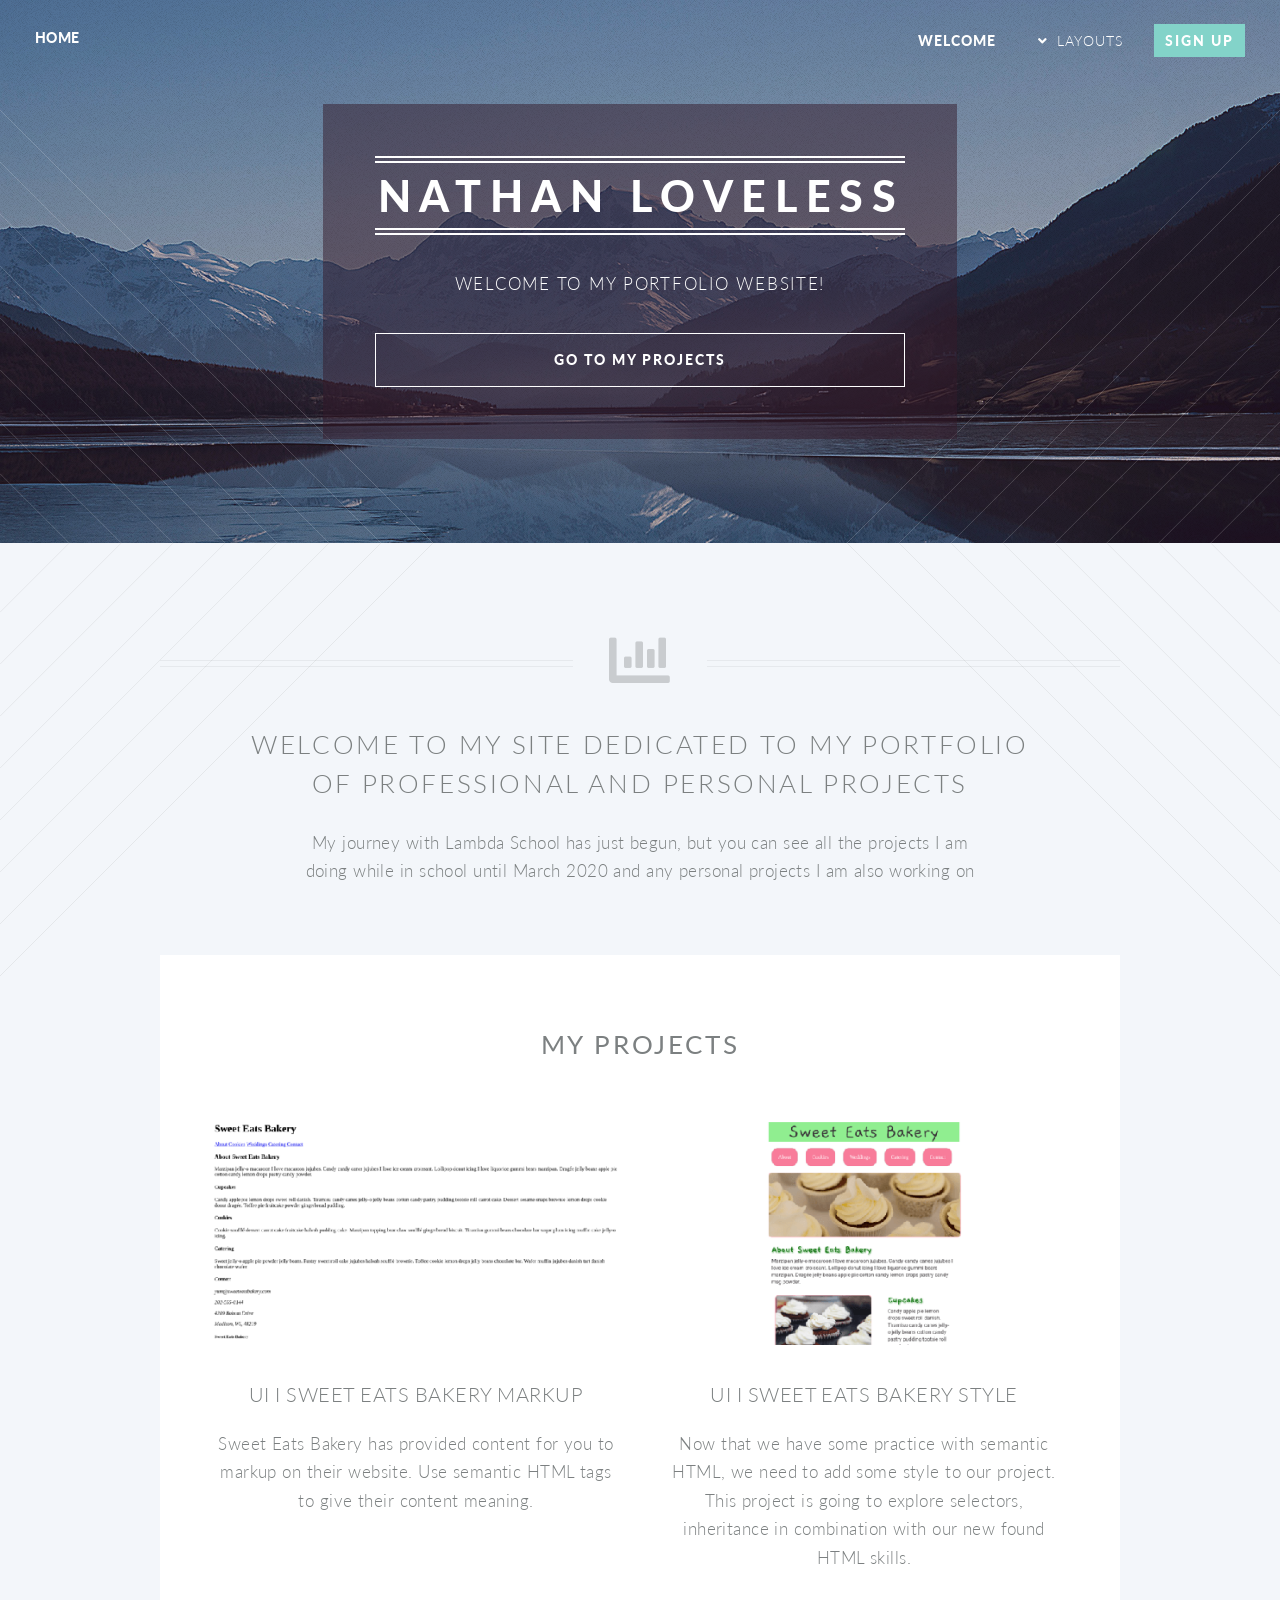
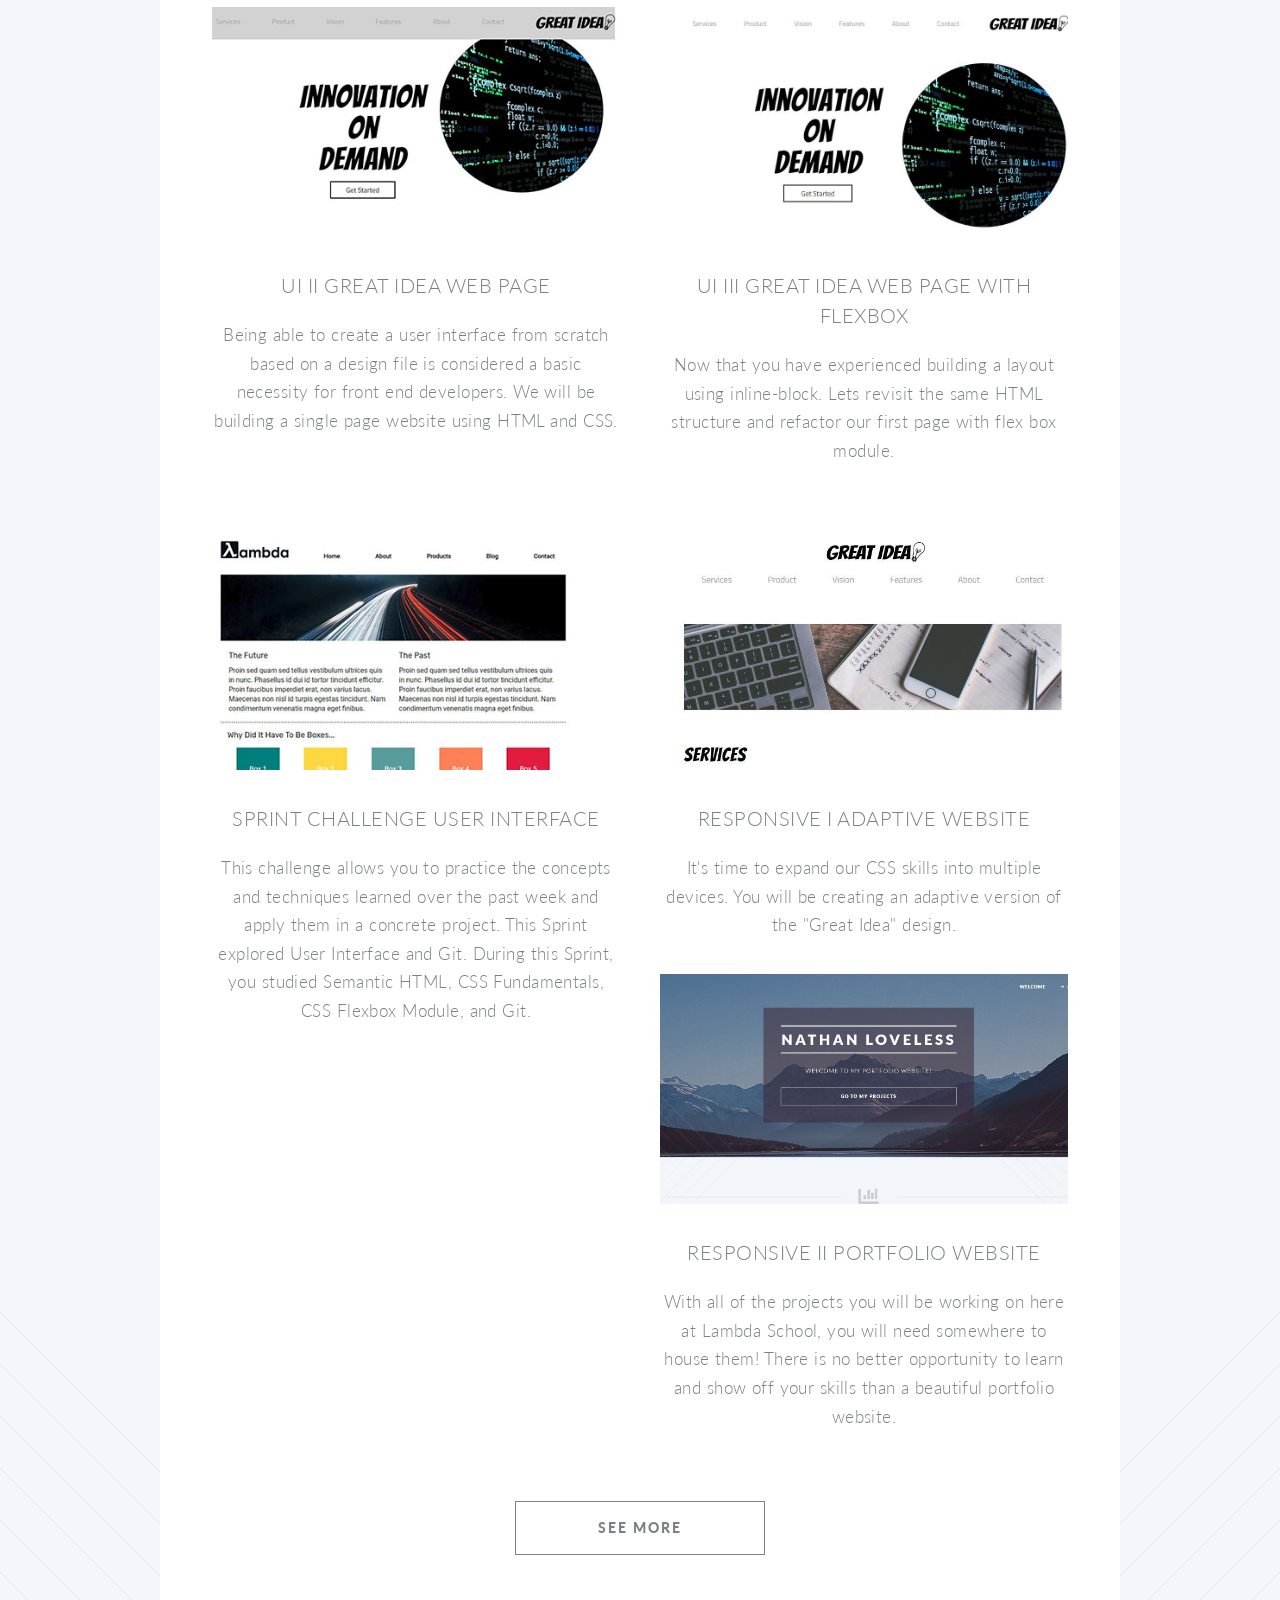
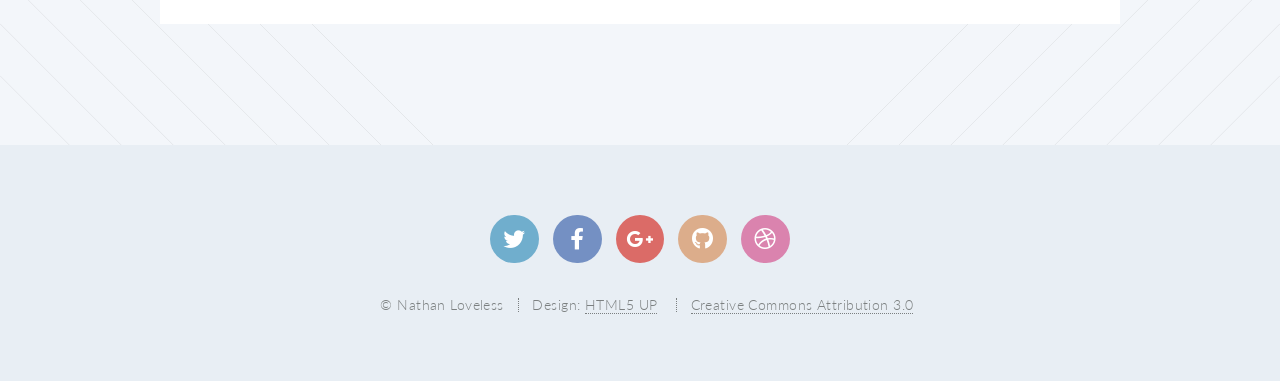
<file: index.html>
<!DOCTYPE HTML>
<!--
	Twenty by HTML5 UP
	html5up.net | @ajlkn
	Free for personal and commercial use under the CCA 3.0 license (html5up.net/license)
-->
<html>
	<head>
		<title>Nathan Loveless- Portfolio</title>
		<meta charset="utf-8" />
		<meta name="viewport" content="width=device-width, initial-scale=1, user-scalable=no" />
		<link rel="stylesheet" href="assets/css/main.css" />
		<noscript><link rel="stylesheet" href="assets/css/noscript.css" /></noscript>
	</head>
	<body class="index is-preload">
		<div id="page-wrapper">

			<!-- Header -->
				<header id="header" class="alt">
					<h1 id="logo"><a href="index.html">Home</a></h1>
					<nav id="nav">
						<ul>
							<li class="current"><a href="index.html">Welcome</a></li>
							<li class="submenu">
								<a href="#">Layouts</a>
								<ul>
									<li><a href="left-sidebar.html">Left Sidebar</a></li>
									<li><a href="right-sidebar.html">Right Sidebar</a></li>
									<li><a href="no-sidebar.html">No Sidebar</a></li>
									<li><a href="contact.html">Contact</a></li>
									<li class="submenu">
										<a href="#">Submenu</a>
										<ul>
											<li><a href="#">Dolore Sed</a></li>
											<li><a href="#">Consequat</a></li>
											<li><a href="#">Lorem Magna</a></li>
											<li><a href="#">Sed Magna</a></li>
											<li><a href="#">Ipsum Nisl</a></li>
										</ul>
									</li>
								</ul>
							</li>
							<li><a href="#" class="button primary">Sign Up</a></li>
						</ul>
					</nav>
				</header>

			<!-- Banner -->
				<section id="banner">

					<!--
						".inner" is set up as an inline-block so it automatically expands
						in both directions to fit whatever's inside it. This means it won't
						automatically wrap lines, so be sure to use line breaks where
						appropriate (<br />).
					-->
					<div class="inner">

						<header>
							<h2>Nathan Loveless</h2>
						</header>
						<p>Welcome to my Portfolio Website!</p>
						<footer>
							<ul class="buttons stacked">
								<li><a href="#myprojects" class="button fit scrolly">Go to my projects</a></li>
							</ul>
						</footer>

					</div>

				</section>

			<!-- Main -->
				<article id="main">

					<header class="special container">
						<span class="icon solid fa-chart-bar"></span>
						<h2>Welcome to my site dedicated to my portfolio
						<br />
						of professional and personal projects</h2>
						<p>My journey with Lambda School has just begun, but you can see all the projects I am
						<br />
						doing while in school until March 2020 and any personal projects I am also working on</p>
					</header>

					<!-- One -->
						<section class="wrapper style2 container special-alt">
							<div class="row gtr-50">
								<div class="col-8 col-12-narrower">

									<header>
										<h2>Behold the <strong>icons</strong> that visualize what you’re all about. or just take up space. your call bro.</h2>
									</header>
									<p>Sed tristique purus vitae volutpat ultrices. Aliquam eu elit eget arcu comteger ut fermentum lorem. Lorem ipsum dolor sit amet. Sed tristique purus vitae volutpat ultrices. eu elit eget commodo. Sed tristique purus vitae volutpat ultrices. Aliquam eu elit eget arcu commodo.</p>
									<footer>
										<ul class="buttons">
											<li><a href="#" class="button">Find Out More</a></li>
										</ul>
									</footer>

								</div>
								<div class="col-4 col-12-narrower imp-narrower">

									<ul class="featured-icons">
										<li><span class="icon fa-clock"><span class="label">Feature 1</span></span></li>
										<li><span class="icon solid fa-volume-up"><span class="label">Feature 2</span></span></li>
										<li><span class="icon solid fa-laptop"><span class="label">Feature 3</span></span></li>
										<li><span class="icon solid fa-inbox"><span class="label">Feature 4</span></span></li>
										<li><span class="icon solid fa-lock"><span class="label">Feature 5</span></span></li>
										<li><span class="icon solid fa-cog"><span class="label">Feature 6</span></span></li>
									</ul>

								</div>
							</div>
						</section>

					<!-- Two -->
						<section class="wrapper style1 container special">
							<div class="row">
								<div class="col-4 col-12-narrower">

									<section>
										<span class="icon solid featured fa-check"></span>
										<header>
											<h3>This is Something</h3>
										</header>
										<p>Sed tristique purus vitae volutpat ultrices. Aliquam eu elit eget arcu commodo suscipit dolor nec nibh. Proin a ullamcorper elit, et sagittis turpis. Integer ut fermentum.</p>
									</section>

								</div>
								<div class="col-4 col-12-narrower">

									<section>
										<span class="icon solid featured fa-check"></span>
										<header>
											<h3>Also Something</h3>
										</header>
										<p>Sed tristique purus vitae volutpat ultrices. Aliquam eu elit eget arcu commodo suscipit dolor nec nibh. Proin a ullamcorper elit, et sagittis turpis. Integer ut fermentum.</p>
									</section>

								</div>
								<div class="col-4 col-12-narrower">

									<section>
										<span class="icon solid featured fa-check"></span>
										<header>
											<h3>Probably Something</h3>
										</header>
										<p>Sed tristique purus vitae volutpat ultrices. Aliquam eu elit eget arcu commodo suscipit dolor nec nibh. Proin a ullamcorper elit, et sagittis turpis. Integer ut fermentum.</p>
									</section>

								</div>
							</div>
						</section>

					<!-- Three -->
						<section id="myprojects" class="wrapper style3 container special">

							<header class="major">
								<h2><strong>My Projects</strong></h2>
							</header>

							<div class="row">
								<div class="col-6 col-12-narrower">

									<section>
										<a href="https://codepen.io/nathansl2003/pen/bPOExw" class="image featured"><img src="images/ui1p1sweeteats.png" alt="" /></a>
										<header>
											<h3>UI I Sweet Eats Bakery Markup</h3>
										</header>
										<p>Sweet Eats Bakery has provided content for you to markup on their website. Use semantic HTML tags to give their content meaning.</p>
									</section>

								</div>
								<div class="col-6 col-12-narrower">

									<section>
										<a href="https://codepen.io/nathansl2003/pen/mZaENa" class="image featured"><img src="images/ui1p2sweeteats.png" alt="" /></a>
										<header>
											<h3>UI I Sweet Eats Bakery Style</h3>
										</header>
										<p>Now that we have some practice with semantic HTML, we need to add some style to our project. This project is going to explore selectors, inheritance in combination with our new found HTML skills.</p>
									</section>

								</div>
							</div>
							<div class="row">
								<div class="col-6 col-12-narrower">

									<section>
										<a href="https://github.com/nathan-loveless/User-Interface" class="image featured"><img src="images/ui2p1greatidea.jpg" alt="" /></a>
										<header>
											<h3>UI II Great Idea Web Page</h3>
										</header>
										<p>Being able to create a user interface from scratch based on a design file is considered a basic necessity for front end developers. We will be building a single page website using HTML and CSS.</p>
									</section>

								</div>
								<div class="col-6 col-12-narrower">

									<section>
										<a href="https://github.com/nathan-loveless/UI-III-Flexbox" class="image featured"><img src="images/ui3p1greatidea.jpg" alt="" /></a>
										<header>
											<h3>UI III Great Idea Web Page With Flexbox</h3>
										</header>
										<p>Now that you have experienced building a layout using inline-block. Lets revisit the same HTML structure and refactor our first page with flex box module.</p>
									</section>

								</div>
								
								<div class="col-6 col-12-narrower">

									<section>
										<a href="https://github.com/nathan-loveless/Sprint-Challenge--User-Interface/tree/nathan-loveless" class="image featured"><img src="images/sprintchallenge01.jpg" alt="" /></a>
										<header>
											<h3>Sprint Challenge User Interface</h3>
										</header>
										<p>This challenge allows you to practice the concepts and techniques learned over the past week and apply them in a concrete project. This Sprint explored User Interface and Git. During this Sprint, you studied Semantic HTML, CSS Fundamentals, CSS Flexbox Module, and Git.</p>
									</section>

								</div>
								
								<div class="col-6 col-12-narrower">

									<section>
										<a href="https://github.com/nathan-loveless/responsive-web-design-I/tree/nathan-loveless" class="image featured"><img src="images/Responsive1p1.jpg" alt="" /></a>
										<header>
											<h3>Responsive I Adaptive Website</h3>
										</header>
										<p>It's time to expand our CSS skills into multiple devices. You will be creating an adaptive version of the "Great Idea" design. </p>
									</section>
									
									<section>
										<a href="https://github.com/nathan-loveless/portfolio-website/tree/nathan-loveless" class="image featured"><img src="images/Responsive2p1.jpg" alt="" /></a>
										<header>
											<h3>Responsive II Portfolio Website</h3>
										</header>
										<p>With all of the projects you will be working on here at Lambda School, you will need somewhere to house them! There is no better opportunity to learn and show off your skills than a beautiful portfolio website.</p>
									</section>

								</div>
							</div>

							<footer class="major">
								<ul class="buttons">
									<li><a href="#" class="button">See More</a></li>
								</ul>
							</footer>

						</section>

				</article>

			<!-- CTA -->
				<section id="cta">

					<header>
						<h2>Ready to do <strong>something</strong>?</h2>
						<p>Proin a ullamcorper elit, et sagittis turpis integer ut fermentum.</p>
					</header>
					<footer>
						<ul class="buttons">
							<li><a href="#" class="button primary">Take My Money</a></li>
							<li><a href="#" class="button">LOL Wut</a></li>
						</ul>
					</footer>

				</section>

			<!-- Footer -->
				<footer id="footer">

					<ul class="icons">
						<li><a href="#" class="icon brands circle fa-twitter"><span class="label">Twitter</span></a></li>
						<li><a href="#" class="icon brands circle fa-facebook-f"><span class="label">Facebook</span></a></li>
						<li><a href="#" class="icon brands circle fa-google-plus-g"><span class="label">Google+</span></a></li>
						<li><a href="#" class="icon brands circle fa-github"><span class="label">Github</span></a></li>
						<li><a href="#" class="icon brands circle fa-dribbble"><span class="label">Dribbble</span></a></li>
					</ul>

					<ul class="copyright">
						<li>&copy; Nathan Loveless</li><li>Design: <a href="http://html5up.net">HTML5 UP</a></li>
						<li><a href="http://html5up.net/license">Creative Commons Attribution 3.0</a></li>
					</ul>

				</footer>

		</div>

		<!-- Scripts -->
			<script src="assets/js/jquery.min.js"></script>
			<script src="assets/js/jquery.dropotron.min.js"></script>
			<script src="assets/js/jquery.scrolly.min.js"></script>
			<script src="assets/js/jquery.scrollex.min.js"></script>
			<script src="assets/js/browser.min.js"></script>
			<script src="assets/js/breakpoints.min.js"></script>
			<script src="assets/js/util.js"></script>
			<script src="assets/js/main.js"></script>

	</body>
</html>
</file>
<file: assets/css/noscript.css>
/*
	Twenty by HTML5 UP
	html5up.net | @ajlkn
	Free for personal and commercial use under the CCA 3.0 license (html5up.net/license)
*/

/* Banner */

	#banner .inner {
		opacity: 1;
	}
</file>
<file: assets/css/main.css>
@import url("fontawesome-all.min.css");
@import url("https://fonts.googleapis.com/css?family=Lato:300,400,900");

/*
	Twenty by HTML5 UP
	html5up.net | @ajlkn
	Free for personal and commercial use under the CCA 3.0 license (html5up.net/license)
*/

html, body, div, span, applet, object,
iframe, h1, h2, h3, h4, h5, h6, p, blockquote,
pre, a, abbr, acronym, address, big, cite,
code, del, dfn, em, img, ins, kbd, q, s, samp,
small, strike, strong, sub, sup, tt, var, b,
u, i, center, dl, dt, dd, ol, ul, li, fieldset,
form, label, legend, table, caption, tbody,
tfoot, thead, tr, th, td, article, aside,
canvas, details, embed, figure, figcaption,
footer, header, hgroup, menu, nav, output, ruby,
section, summary, time, mark, audio, video {
	margin: 0;
	padding: 0;
	border: 0;
	font-size: 100%;
	font: inherit;
	vertical-align: baseline;}

article, aside, details, figcaption, figure,
footer, header, hgroup, menu, nav, section {
	display: block;}

body {
	line-height: 1;
}

ol, ul {
	list-style: none;
}

blockquote, q {
	quotes: none;
}

	blockquote:before, blockquote:after, q:before, q:after {
		content: '';
		content: none;
	}

table {
	border-collapse: collapse;
	border-spacing: 0;
}

body {
	-webkit-text-size-adjust: none;
}

mark {
	background-color: transparent;
	color: inherit;
}

input::-moz-focus-inner {
	border: 0;
	padding: 0;
}

input, select, textarea {
	-moz-appearance: none;
	-webkit-appearance: none;
	-ms-appearance: none;
	appearance: none;
}

/* Basic */

	html {
		box-sizing: border-box;
	}

	*, *:before, *:after {
		box-sizing: inherit;
	}

	body {
		background: #f3f6fa;
	}

		body.is-preload *, body.is-preload *:before, body.is-preload *:after {
			-moz-animation: none !important;
			-webkit-animation: none !important;
			-ms-animation: none !important;
			animation: none !important;
			-moz-transition: none !important;
			-webkit-transition: none !important;
			-ms-transition: none !important;
			transition: none !important;
		}

	body, input, select, textarea {
		color: #7c8081;
		font-family: 'Lato', sans-serif;
		font-size: 15pt;
		font-weight: 300;
		letter-spacing: 0.025em;
		line-height: 1.75em;
	}

	a {
		-moz-transition: color 0.2s ease-in-out, border-color 0.2s ease-in-out, background-color 0.2s ease-in-out;
		-webkit-transition: color 0.2s ease-in-out, border-color 0.2s ease-in-out, background-color 0.2s ease-in-out;
		-ms-transition: color 0.2s ease-in-out, border-color 0.2s ease-in-out, background-color 0.2s ease-in-out;
		transition: color 0.2s ease-in-out, border-color 0.2s ease-in-out, background-color 0.2s ease-in-out;
		color: #3fb1a3;
		text-decoration: none;
		border-bottom: dotted 1px;
	}

		a:hover {
			border-bottom-color: transparent;
		}

	strong, b {
		font-weight: 400;
	}

	p, ul, ol, dl, table, blockquote {
		margin: 0 0 2em 0;
	}

	h1, h2, h3, h4, h5, h6 {
		color: inherit;
		font-weight: 300;
		line-height: 1.75em;
		margin-bottom: 1em;
		text-transform: uppercase;
	}

		h1 a, h2 a, h3 a, h4 a, h5 a, h6 a {
			color: inherit;
			text-decoration: none;
			border: 0;
		}

	h2 {
		font-size: 1.5em;
		letter-spacing: 0.1em;
	}

	h3 {
		font-size: 1.15em;
		letter-spacing: 0.025em;
	}

	sub {
		font-size: 0.8em;
		position: relative;
		top: 0.5em;
	}

	sup {
		font-size: 0.8em;
		position: relative;
		top: -0.5em;
	}

	hr {
		border-top: solid 1px rgba(124, 128, 129, 0.2);
		border: 0;
		margin-bottom: 1.5em;
	}

	blockquote {
		border-left: solid 0.5em rgba(124, 128, 129, 0.2);
		font-style: italic;
		padding: 1em 0 1em 2em;
	}

/* Container */

	.container {
		margin: 0 auto;
		max-width: 100%;
		width: 1400px;
	}

		.container.medium {
			width: 1050px;
		}

		@media screen and (max-width: 1680px) {

			.container {
				width: 1200px;
			}

				.container.medium {
					width: 900px;
				}

		}

		@media screen and (max-width: 1280px) {

			.container {
				width: 960px;
			}

				.container.medium {
					width: 735px;
				}

		}

		@media screen and (max-width: 980px) {

			.container {
				width: 95%;
			}

				.container.medium {
					width: 71.25%;
				}

		}

		@media screen and (max-width: 840px) {

			.container {
				width: 95%;
			}

				.container.medium {
					width: 95%;
				}

		}

		@media screen and (max-width: 736px) {

			.container {
				width: 100%;
			}

				.container.medium {
					width: 100%;
				}

		}

/* Row */

	.row {
		display: flex;
		flex-wrap: wrap;
		box-sizing: border-box;
		align-items: stretch;
	}

		.row > * {
			box-sizing: border-box;
		}

		.row.gtr-uniform > * > :last-child {
			margin-bottom: 0;
		}

		.row.aln-left {
			justify-content: flex-start;
		}

		.row.aln-center {
			justify-content: center;
		}

		.row.aln-right {
			justify-content: flex-end;
		}

		.row.aln-top {
			align-items: flex-start;
		}

		.row.aln-middle {
			align-items: center;
		}

		.row.aln-bottom {
			align-items: flex-end;
		}

		.row > .imp {
			order: -1;
		}

		.row > .col-1 {
			width: 8.33333%;
		}

		.row > .off-1 {
			margin-left: 8.33333%;
		}

		.row > .col-2 {
			width: 16.66667%;
		}

		.row > .off-2 {
			margin-left: 16.66667%;
		}

		.row > .col-3 {
			width: 25%;
		}

		.row > .off-3 {
			margin-left: 25%;
		}

		.row > .col-4 {
			width: 33.33333%;
		}

		.row > .off-4 {
			margin-left: 33.33333%;
		}

		.row > .col-5 {
			width: 41.66667%;
		}

		.row > .off-5 {
			margin-left: 41.66667%;
		}

		.row > .col-6 {
			width: 50%;
		}

		.row > .off-6 {
			margin-left: 50%;
		}

		.row > .col-7 {
			width: 58.33333%;
		}

		.row > .off-7 {
			margin-left: 58.33333%;
		}

		.row > .col-8 {
			width: 66.66667%;
		}

		.row > .off-8 {
			margin-left: 66.66667%;
		}

		.row > .col-9 {
			width: 75%;
		}

		.row > .off-9 {
			margin-left: 75%;
		}

		.row > .col-10 {
			width: 83.33333%;
		}

		.row > .off-10 {
			margin-left: 83.33333%;
		}

		.row > .col-11 {
			width: 91.66667%;
		}

		.row > .off-11 {
			margin-left: 91.66667%;
		}

		.row > .col-12 {
			width: 100%;
		}

		.row > .off-12 {
			margin-left: 100%;
		}

		.row.gtr-0 {
			margin-top: 0px;
			margin-left: 0px;
		}

			.row.gtr-0 > * {
				padding: 0px 0 0 0px;
			}

			.row.gtr-0.gtr-uniform {
				margin-top: 0px;
			}

				.row.gtr-0.gtr-uniform > * {
					padding-top: 0px;
				}

		.row.gtr-25 {
			margin-top: -12.5px;
			margin-left: -12.5px;
		}

			.row.gtr-25 > * {
				padding: 12.5px 0 0 12.5px;
			}

			.row.gtr-25.gtr-uniform {
				margin-top: -12.5px;
			}

				.row.gtr-25.gtr-uniform > * {
					padding-top: 12.5px;
				}

		.row.gtr-50 {
			margin-top: -25px;
			margin-left: -25px;
		}

			.row.gtr-50 > * {
				padding: 25px 0 0 25px;
			}

			.row.gtr-50.gtr-uniform {
				margin-top: -25px;
			}

				.row.gtr-50.gtr-uniform > * {
					padding-top: 25px;
				}

		.row {
			margin-top: -50px;
			margin-left: -50px;
		}

			.row > * {
				padding: 50px 0 0 50px;
			}

			.row.gtr-uniform {
				margin-top: -50px;
			}

				.row.gtr-uniform > * {
					padding-top: 50px;
				}

		.row.gtr-150 {
			margin-top: -75px;
			margin-left: -75px;
		}

			.row.gtr-150 > * {
				padding: 75px 0 0 75px;
			}

			.row.gtr-150.gtr-uniform {
				margin-top: -75px;
			}

				.row.gtr-150.gtr-uniform > * {
					padding-top: 75px;
				}

		.row.gtr-200 {
			margin-top: -100px;
			margin-left: -100px;
		}

			.row.gtr-200 > * {
				padding: 100px 0 0 100px;
			}

			.row.gtr-200.gtr-uniform {
				margin-top: -100px;
			}

				.row.gtr-200.gtr-uniform > * {
					padding-top: 100px;
				}

		@media screen and (max-width: 1680px) {

			.row {
				display: flex;
				flex-wrap: wrap;
				box-sizing: border-box;
				align-items: stretch;
			}

				.row > * {
					box-sizing: border-box;
				}

				.row.gtr-uniform > * > :last-child {
					margin-bottom: 0;
				}

				.row.aln-left {
					justify-content: flex-start;
				}

				.row.aln-center {
					justify-content: center;
				}

				.row.aln-right {
					justify-content: flex-end;
				}

				.row.aln-top {
					align-items: flex-start;
				}

				.row.aln-middle {
					align-items: center;
				}

				.row.aln-bottom {
					align-items: flex-end;
				}

				.row > .imp-wide {
					order: -1;
				}

				.row > .col-1-wide {
					width: 8.33333%;
				}

				.row > .off-1-wide {
					margin-left: 8.33333%;
				}

				.row > .col-2-wide {
					width: 16.66667%;
				}

				.row > .off-2-wide {
					margin-left: 16.66667%;
				}

				.row > .col-3-wide {
					width: 25%;
				}

				.row > .off-3-wide {
					margin-left: 25%;
				}

				.row > .col-4-wide {
					width: 33.33333%;
				}

				.row > .off-4-wide {
					margin-left: 33.33333%;
				}

				.row > .col-5-wide {
					width: 41.66667%;
				}

				.row > .off-5-wide {
					margin-left: 41.66667%;
				}

				.row > .col-6-wide {
					width: 50%;
				}

				.row > .off-6-wide {
					margin-left: 50%;
				}

				.row > .col-7-wide {
					width: 58.33333%;
				}

				.row > .off-7-wide {
					margin-left: 58.33333%;
				}

				.row > .col-8-wide {
					width: 66.66667%;
				}

				.row > .off-8-wide {
					margin-left: 66.66667%;
				}

				.row > .col-9-wide {
					width: 75%;
				}

				.row > .off-9-wide {
					margin-left: 75%;
				}

				.row > .col-10-wide {
					width: 83.33333%;
				}

				.row > .off-10-wide {
					margin-left: 83.33333%;
				}

				.row > .col-11-wide {
					width: 91.66667%;
				}

				.row > .off-11-wide {
					margin-left: 91.66667%;
				}

				.row > .col-12-wide {
					width: 100%;
				}

				.row > .off-12-wide {
					margin-left: 100%;
				}

				.row.gtr-0 {
					margin-top: 0px;
					margin-left: 0px;
				}

					.row.gtr-0 > * {
						padding: 0px 0 0 0px;
					}

					.row.gtr-0.gtr-uniform {
						margin-top: 0px;
					}

						.row.gtr-0.gtr-uniform > * {
							padding-top: 0px;
						}

				.row.gtr-25 {
					margin-top: -10px;
					margin-left: -10px;
				}

					.row.gtr-25 > * {
						padding: 10px 0 0 10px;
					}

					.row.gtr-25.gtr-uniform {
						margin-top: -10px;
					}

						.row.gtr-25.gtr-uniform > * {
							padding-top: 10px;
						}

				.row.gtr-50 {
					margin-top: -20px;
					margin-left: -20px;
				}

					.row.gtr-50 > * {
						padding: 20px 0 0 20px;
					}

					.row.gtr-50.gtr-uniform {
						margin-top: -20px;
					}

						.row.gtr-50.gtr-uniform > * {
							padding-top: 20px;
						}

				.row {
					margin-top: -40px;
					margin-left: -40px;
				}

					.row > * {
						padding: 40px 0 0 40px;
					}

					.row.gtr-uniform {
						margin-top: -40px;
					}

						.row.gtr-uniform > * {
							padding-top: 40px;
						}

				.row.gtr-150 {
					margin-top: -60px;
					margin-left: -60px;
				}

					.row.gtr-150 > * {
						padding: 60px 0 0 60px;
					}

					.row.gtr-150.gtr-uniform {
						margin-top: -60px;
					}

						.row.gtr-150.gtr-uniform > * {
							padding-top: 60px;
						}

				.row.gtr-200 {
					margin-top: -80px;
					margin-left: -80px;
				}

					.row.gtr-200 > * {
						padding: 80px 0 0 80px;
					}

					.row.gtr-200.gtr-uniform {
						margin-top: -80px;
					}

						.row.gtr-200.gtr-uniform > * {
							padding-top: 80px;
						}

		}

		@media screen and (max-width: 1280px) {

			.row {
				display: flex;
				flex-wrap: wrap;
				box-sizing: border-box;
				align-items: stretch;
			}

				.row > * {
					box-sizing: border-box;
				}

				.row.gtr-uniform > * > :last-child {
					margin-bottom: 0;
				}

				.row.aln-left {
					justify-content: flex-start;
				}

				.row.aln-center {
					justify-content: center;
				}

				.row.aln-right {
					justify-content: flex-end;
				}

				.row.aln-top {
					align-items: flex-start;
				}

				.row.aln-middle {
					align-items: center;
				}

				.row.aln-bottom {
					align-items: flex-end;
				}

				.row > .imp-normal {
					order: -1;
				}

				.row > .col-1-normal {
					width: 8.33333%;
				}

				.row > .off-1-normal {
					margin-left: 8.33333%;
				}

				.row > .col-2-normal {
					width: 16.66667%;
				}

				.row > .off-2-normal {
					margin-left: 16.66667%;
				}

				.row > .col-3-normal {
					width: 25%;
				}

				.row > .off-3-normal {
					margin-left: 25%;
				}

				.row > .col-4-normal {
					width: 33.33333%;
				}

				.row > .off-4-normal {
					margin-left: 33.33333%;
				}

				.row > .col-5-normal {
					width: 41.66667%;
				}

				.row > .off-5-normal {
					margin-left: 41.66667%;
				}

				.row > .col-6-normal {
					width: 50%;
				}

				.row > .off-6-normal {
					margin-left: 50%;
				}

				.row > .col-7-normal {
					width: 58.33333%;
				}

				.row > .off-7-normal {
					margin-left: 58.33333%;
				}

				.row > .col-8-normal {
					width: 66.66667%;
				}

				.row > .off-8-normal {
					margin-left: 66.66667%;
				}

				.row > .col-9-normal {
					width: 75%;
				}

				.row > .off-9-normal {
					margin-left: 75%;
				}

				.row > .col-10-normal {
					width: 83.33333%;
				}

				.row > .off-10-normal {
					margin-left: 83.33333%;
				}

				.row > .col-11-normal {
					width: 91.66667%;
				}

				.row > .off-11-normal {
					margin-left: 91.66667%;
				}

				.row > .col-12-normal {
					width: 100%;
				}

				.row > .off-12-normal {
					margin-left: 100%;
				}

				.row.gtr-0 {
					margin-top: 0px;
					margin-left: 0px;
				}

					.row.gtr-0 > * {
						padding: 0px 0 0 0px;
					}

					.row.gtr-0.gtr-uniform {
						margin-top: 0px;
					}

						.row.gtr-0.gtr-uniform > * {
							padding-top: 0px;
						}

				.row.gtr-25 {
					margin-top: -10px;
					margin-left: -10px;
				}

					.row.gtr-25 > * {
						padding: 10px 0 0 10px;
					}

					.row.gtr-25.gtr-uniform {
						margin-top: -10px;
					}

						.row.gtr-25.gtr-uniform > * {
							padding-top: 10px;
						}

				.row.gtr-50 {
					margin-top: -20px;
					margin-left: -20px;
				}

					.row.gtr-50 > * {
						padding: 20px 0 0 20px;
					}

					.row.gtr-50.gtr-uniform {
						margin-top: -20px;
					}

						.row.gtr-50.gtr-uniform > * {
							padding-top: 20px;
						}

				.row {
					margin-top: -40px;
					margin-left: -40px;
				}

					.row > * {
						padding: 40px 0 0 40px;
					}

					.row.gtr-uniform {
						margin-top: -40px;
					}

						.row.gtr-uniform > * {
							padding-top: 40px;
						}

				.row.gtr-150 {
					margin-top: -60px;
					margin-left: -60px;
				}

					.row.gtr-150 > * {
						padding: 60px 0 0 60px;
					}

					.row.gtr-150.gtr-uniform {
						margin-top: -60px;
					}

						.row.gtr-150.gtr-uniform > * {
							padding-top: 60px;
						}

				.row.gtr-200 {
					margin-top: -80px;
					margin-left: -80px;
				}

					.row.gtr-200 > * {
						padding: 80px 0 0 80px;
					}

					.row.gtr-200.gtr-uniform {
						margin-top: -80px;
					}

						.row.gtr-200.gtr-uniform > * {
							padding-top: 80px;
						}

		}

		@media screen and (max-width: 980px) {

			.row {
				display: flex;
				flex-wrap: wrap;
				box-sizing: border-box;
				align-items: stretch;
			}

				.row > * {
					box-sizing: border-box;
				}

				.row.gtr-uniform > * > :last-child {
					margin-bottom: 0;
				}

				.row.aln-left {
					justify-content: flex-start;
				}

				.row.aln-center {
					justify-content: center;
				}

				.row.aln-right {
					justify-content: flex-end;
				}

				.row.aln-top {
					align-items: flex-start;
				}

				.row.aln-middle {
					align-items: center;
				}

				.row.aln-bottom {
					align-items: flex-end;
				}

				.row > .imp-narrow {
					order: -1;
				}

				.row > .col-1-narrow {
					width: 8.33333%;
				}

				.row > .off-1-narrow {
					margin-left: 8.33333%;
				}

				.row > .col-2-narrow {
					width: 16.66667%;
				}

				.row > .off-2-narrow {
					margin-left: 16.66667%;
				}

				.row > .col-3-narrow {
					width: 25%;
				}

				.row > .off-3-narrow {
					margin-left: 25%;
				}

				.row > .col-4-narrow {
					width: 33.33333%;
				}

				.row > .off-4-narrow {
					margin-left: 33.33333%;
				}

				.row > .col-5-narrow {
					width: 41.66667%;
				}

				.row > .off-5-narrow {
					margin-left: 41.66667%;
				}

				.row > .col-6-narrow {
					width: 50%;
				}

				.row > .off-6-narrow {
					margin-left: 50%;
				}

				.row > .col-7-narrow {
					width: 58.33333%;
				}

				.row > .off-7-narrow {
					margin-left: 58.33333%;
				}

				.row > .col-8-narrow {
					width: 66.66667%;
				}

				.row > .off-8-narrow {
					margin-left: 66.66667%;
				}

				.row > .col-9-narrow {
					width: 75%;
				}

				.row > .off-9-narrow {
					margin-left: 75%;
				}

				.row > .col-10-narrow {
					width: 83.33333%;
				}

				.row > .off-10-narrow {
					margin-left: 83.33333%;
				}

				.row > .col-11-narrow {
					width: 91.66667%;
				}

				.row > .off-11-narrow {
					margin-left: 91.66667%;
				}

				.row > .col-12-narrow {
					width: 100%;
				}

				.row > .off-12-narrow {
					margin-left: 100%;
				}

				.row.gtr-0 {
					margin-top: 0px;
					margin-left: 0px;
				}

					.row.gtr-0 > * {
						padding: 0px 0 0 0px;
					}

					.row.gtr-0.gtr-uniform {
						margin-top: 0px;
					}

						.row.gtr-0.gtr-uniform > * {
							padding-top: 0px;
						}

				.row.gtr-25 {
					margin-top: -7.5px;
					margin-left: -7.5px;
				}

					.row.gtr-25 > * {
						padding: 7.5px 0 0 7.5px;
					}

					.row.gtr-25.gtr-uniform {
						margin-top: -7.5px;
					}

						.row.gtr-25.gtr-uniform > * {
							padding-top: 7.5px;
						}

				.row.gtr-50 {
					margin-top: -15px;
					margin-left: -15px;
				}

					.row.gtr-50 > * {
						padding: 15px 0 0 15px;
					}

					.row.gtr-50.gtr-uniform {
						margin-top: -15px;
					}

						.row.gtr-50.gtr-uniform > * {
							padding-top: 15px;
						}

				.row {
					margin-top: -30px;
					margin-left: -30px;
				}

					.row > * {
						padding: 30px 0 0 30px;
					}

					.row.gtr-uniform {
						margin-top: -30px;
					}

						.row.gtr-uniform > * {
							padding-top: 30px;
						}

				.row.gtr-150 {
					margin-top: -45px;
					margin-left: -45px;
				}

					.row.gtr-150 > * {
						padding: 45px 0 0 45px;
					}

					.row.gtr-150.gtr-uniform {
						margin-top: -45px;
					}

						.row.gtr-150.gtr-uniform > * {
							padding-top: 45px;
						}

				.row.gtr-200 {
					margin-top: -60px;
					margin-left: -60px;
				}

					.row.gtr-200 > * {
						padding: 60px 0 0 60px;
					}

					.row.gtr-200.gtr-uniform {
						margin-top: -60px;
					}

						.row.gtr-200.gtr-uniform > * {
							padding-top: 60px;
						}

		}

		@media screen and (max-width: 840px) {

			.row {
				display: flex;
				flex-wrap: wrap;
				box-sizing: border-box;
				align-items: stretch;
			}

				.row > * {
					box-sizing: border-box;
				}

				.row.gtr-uniform > * > :last-child {
					margin-bottom: 0;
				}

				.row.aln-left {
					justify-content: flex-start;
				}

				.row.aln-center {
					justify-content: center;
				}

				.row.aln-right {
					justify-content: flex-end;
				}

				.row.aln-top {
					align-items: flex-start;
				}

				.row.aln-middle {
					align-items: center;
				}

				.row.aln-bottom {
					align-items: flex-end;
				}

				.row > .imp-narrower {
					order: -1;
				}

				.row > .col-1-narrower {
					width: 8.33333%;
				}

				.row > .off-1-narrower {
					margin-left: 8.33333%;
				}

				.row > .col-2-narrower {
					width: 16.66667%;
				}

				.row > .off-2-narrower {
					margin-left: 16.66667%;
				}

				.row > .col-3-narrower {
					width: 25%;
				}

				.row > .off-3-narrower {
					margin-left: 25%;
				}

				.row > .col-4-narrower {
					width: 33.33333%;
				}

				.row > .off-4-narrower {
					margin-left: 33.33333%;
				}

				.row > .col-5-narrower {
					width: 41.66667%;
				}

				.row > .off-5-narrower {
					margin-left: 41.66667%;
				}

				.row > .col-6-narrower {
					width: 50%;
				}

				.row > .off-6-narrower {
					margin-left: 50%;
				}

				.row > .col-7-narrower {
					width: 58.33333%;
				}

				.row > .off-7-narrower {
					margin-left: 58.33333%;
				}

				.row > .col-8-narrower {
					width: 66.66667%;
				}

				.row > .off-8-narrower {
					margin-left: 66.66667%;
				}

				.row > .col-9-narrower {
					width: 75%;
				}

				.row > .off-9-narrower {
					margin-left: 75%;
				}

				.row > .col-10-narrower {
					width: 83.33333%;
				}

				.row > .off-10-narrower {
					margin-left: 83.33333%;
				}

				.row > .col-11-narrower {
					width: 91.66667%;
				}

				.row > .off-11-narrower {
					margin-left: 91.66667%;
				}

				.row > .col-12-narrower {
					width: 100%;
				}

				.row > .off-12-narrower {
					margin-left: 100%;
				}

				.row.gtr-0 {
					margin-top: 0px;
					margin-left: 0px;
				}

					.row.gtr-0 > * {
						padding: 0px 0 0 0px;
					}

					.row.gtr-0.gtr-uniform {
						margin-top: 0px;
					}

						.row.gtr-0.gtr-uniform > * {
							padding-top: 0px;
						}

				.row.gtr-25 {
					margin-top: -7.5px;
					margin-left: -7.5px;
				}

					.row.gtr-25 > * {
						padding: 7.5px 0 0 7.5px;
					}

					.row.gtr-25.gtr-uniform {
						margin-top: -7.5px;
					}

						.row.gtr-25.gtr-uniform > * {
							padding-top: 7.5px;
						}

				.row.gtr-50 {
					margin-top: -15px;
					margin-left: -15px;
				}

					.row.gtr-50 > * {
						padding: 15px 0 0 15px;
					}

					.row.gtr-50.gtr-uniform {
						margin-top: -15px;
					}

						.row.gtr-50.gtr-uniform > * {
							padding-top: 15px;
						}

				.row {
					margin-top: -30px;
					margin-left: -30px;
				}

					.row > * {
						padding: 30px 0 0 30px;
					}

					.row.gtr-uniform {
						margin-top: -30px;
					}

						.row.gtr-uniform > * {
							padding-top: 30px;
						}

				.row.gtr-150 {
					margin-top: -45px;
					margin-left: -45px;
				}

					.row.gtr-150 > * {
						padding: 45px 0 0 45px;
					}

					.row.gtr-150.gtr-uniform {
						margin-top: -45px;
					}

						.row.gtr-150.gtr-uniform > * {
							padding-top: 45px;
						}

				.row.gtr-200 {
					margin-top: -60px;
					margin-left: -60px;
				}

					.row.gtr-200 > * {
						padding: 60px 0 0 60px;
					}

					.row.gtr-200.gtr-uniform {
						margin-top: -60px;
					}

						.row.gtr-200.gtr-uniform > * {
							padding-top: 60px;
						}

		}

		@media screen and (max-width: 736px) {

			.row {
				display: flex;
				flex-wrap: wrap;
				box-sizing: border-box;
				align-items: stretch;
			}

				.row > * {
					box-sizing: border-box;
				}

				.row.gtr-uniform > * > :last-child {
					margin-bottom: 0;
				}

				.row.aln-left {
					justify-content: flex-start;
				}

				.row.aln-center {
					justify-content: center;
				}

				.row.aln-right {
					justify-content: flex-end;
				}

				.row.aln-top {
					align-items: flex-start;
				}

				.row.aln-middle {
					align-items: center;
				}

				.row.aln-bottom {
					align-items: flex-end;
				}

				.row > .imp-mobile {
					order: -1;
				}

				.row > .col-1-mobile {
					width: 8.33333%;
				}

				.row > .off-1-mobile {
					margin-left: 8.33333%;
				}

				.row > .col-2-mobile {
					width: 16.66667%;
				}

				.row > .off-2-mobile {
					margin-left: 16.66667%;
				}

				.row > .col-3-mobile {
					width: 25%;
				}

				.row > .off-3-mobile {
					margin-left: 25%;
				}

				.row > .col-4-mobile {
					width: 33.33333%;
				}

				.row > .off-4-mobile {
					margin-left: 33.33333%;
				}

				.row > .col-5-mobile {
					width: 41.66667%;
				}

				.row > .off-5-mobile {
					margin-left: 41.66667%;
				}

				.row > .col-6-mobile {
					width: 50%;
				}

				.row > .off-6-mobile {
					margin-left: 50%;
				}

				.row > .col-7-mobile {
					width: 58.33333%;
				}

				.row > .off-7-mobile {
					margin-left: 58.33333%;
				}

				.row > .col-8-mobile {
					width: 66.66667%;
				}

				.row > .off-8-mobile {
					margin-left: 66.66667%;
				}

				.row > .col-9-mobile {
					width: 75%;
				}

				.row > .off-9-mobile {
					margin-left: 75%;
				}

				.row > .col-10-mobile {
					width: 83.33333%;
				}

				.row > .off-10-mobile {
					margin-left: 83.33333%;
				}

				.row > .col-11-mobile {
					width: 91.66667%;
				}

				.row > .off-11-mobile {
					margin-left: 91.66667%;
				}

				.row > .col-12-mobile {
					width: 100%;
				}

				.row > .off-12-mobile {
					margin-left: 100%;
				}

				.row.gtr-0 {
					margin-top: 0px;
					margin-left: 0px;
				}

					.row.gtr-0 > * {
						padding: 0px 0 0 0px;
					}

					.row.gtr-0.gtr-uniform {
						margin-top: 0px;
					}

						.row.gtr-0.gtr-uniform > * {
							padding-top: 0px;
						}

				.row.gtr-25 {
					margin-top: -7.5px;
					margin-left: -7.5px;
				}

					.row.gtr-25 > * {
						padding: 7.5px 0 0 7.5px;
					}

					.row.gtr-25.gtr-uniform {
						margin-top: -7.5px;
					}

						.row.gtr-25.gtr-uniform > * {
							padding-top: 7.5px;
						}

				.row.gtr-50 {
					margin-top: -15px;
					margin-left: -15px;
				}

					.row.gtr-50 > * {
						padding: 15px 0 0 15px;
					}

					.row.gtr-50.gtr-uniform {
						margin-top: -15px;
					}

						.row.gtr-50.gtr-uniform > * {
							padding-top: 15px;
						}

				.row {
					margin-top: -30px;
					margin-left: -30px;
				}

					.row > * {
						padding: 30px 0 0 30px;
					}

					.row.gtr-uniform {
						margin-top: -30px;
					}

						.row.gtr-uniform > * {
							padding-top: 30px;
						}

				.row.gtr-150 {
					margin-top: -45px;
					margin-left: -45px;
				}

					.row.gtr-150 > * {
						padding: 45px 0 0 45px;
					}

					.row.gtr-150.gtr-uniform {
						margin-top: -45px;
					}

						.row.gtr-150.gtr-uniform > * {
							padding-top: 45px;
						}

				.row.gtr-200 {
					margin-top: -60px;
					margin-left: -60px;
				}

					.row.gtr-200 > * {
						padding: 60px 0 0 60px;
					}

					.row.gtr-200.gtr-uniform {
						margin-top: -60px;
					}

						.row.gtr-200.gtr-uniform > * {
							padding-top: 60px;
						}

		}

/* Section/Article */

	section.special, article.special {
		text-align: center;
	}

	header.major {
		padding-bottom: 2em;
	}

	header.special {
		margin-bottom: 5em;
		padding-top: 7em;
		position: relative;
		text-align: center;
	}

		header.special:before, header.special:after {
			border-bottom: solid 1.5px;
			border-top: solid 1.5px;
			content: '';
			height: 7px;
			opacity: 0.1;
			position: absolute;
			top: 1.75em;
			width: 43%;
		}

		header.special:before {
			left: 0;
		}

		header.special:after {
			right: 0;
		}

		header.special h2 {
			margin-bottom: 0;
		}

		header.special h2 + p {
			margin-bottom: 0;
			padding-top: 1.5em;
		}

		header.special .icon {
			cursor: default;
			height: 7em;
			left: 0;
			position: absolute;
			text-align: center;
			top: 1em;
			width: 100%;
		}

			header.special .icon:before {
				font-size: 3.5em;
				opacity: 0.35;
			}

	footer > :last-child {
		margin-bottom: 0;
	}

	footer.major {
		padding-top: 3em;
	}

/* Form */

	input[type="text"],
	input[type="password"],
	input[type="email"],
	textarea {
		-moz-transition: background-color 0.2s ease-in-out, border-color 0.2s ease-in-out;
		-webkit-transition: background-color 0.2s ease-in-out, border-color 0.2s ease-in-out;
		-ms-transition: background-color 0.2s ease-in-out, border-color 0.2s ease-in-out;
		transition: background-color 0.2s ease-in-out, border-color 0.2s ease-in-out;
		-moz-appearance: none;
		-webkit-appearance: none;
		-ms-appearance: none;
		appearance: none;
		background: none;
		border: solid 1px rgba(124, 128, 129, 0.2);
		border-radius: 0;
		color: inherit;
		display: block;
		padding: 0.75em;
		text-decoration: none;
		width: 100%;
		outline: 0;
	}

		input[type="text"]:focus,
		input[type="password"]:focus,
		input[type="email"]:focus,
		textarea:focus {
			border-color: #83d3c9;
		}

	input[type="text"],
	input[type="password"],
	input[type="email"] {
		line-height: 1em;
	}

	::-webkit-input-placeholder {
		color: inherit;
		opacity: 0.5;
		position: relative;
		top: 3px;
	}

	:-moz-placeholder {
		color: inherit;
		opacity: 0.5;
	}

	::-moz-placeholder {
		color: inherit;
		opacity: 0.5;
	}

	:-ms-input-placeholder {
		color: inherit;
		opacity: 0.5;
	}

/* Image */

	.image {
		border: 0;
		position: relative;
	}

		.image:before {
			/*background: url("images/overlay.png");*/
			content: '';
			height: 100%;
			left: 0;
			position: absolute;
			top: 0;
			width: 100%;
		}

		.image.fit {
			display: block;
		}

			.image.fit img {
				display: block;
				width: 100%;
			}

		.image.featured {
			display: block;
			margin: 0 0 2em 0;
		}

			.image.featured img {
				display: block;
				width: 100%;
			}

/* Icon */

	.icon {
		text-decoration: none;
		position: relative;
	}

		.icon:before {
			-moz-osx-font-smoothing: grayscale;
			-webkit-font-smoothing: antialiased;
			display: inline-block;
			font-style: normal;
			font-variant: normal;
			text-rendering: auto;
			line-height: 1;
			text-transform: none !important;
			font-family: 'Font Awesome 5 Free';
			font-weight: 400;
		}

		.icon.solid:before {
			font-weight: 900;
		}

		.icon:before {
			line-height: inherit;
		}

		.icon.brands:before {
			font-family: 'Font Awesome 5 Brands';
		}

		.icon.circle {
			-moz-transition: all 0.2s ease-in-out;
			-webkit-transition: all 0.2s ease-in-out;
			-ms-transition: all 0.2s ease-in-out;
			transition: all 0.2s ease-in-out;
			border: 0;
			border-radius: 100%;
			display: inline-block;
			font-size: 1.25em;
			height: 2.25em;
			left: 0;
			line-height: 2.25em;
			text-align: center;
			text-decoration: none;
			top: 0;
			width: 2.25em;
		}

			.icon.circle:hover {
				top: -0.2em;
			}

			.icon.circle.fa-twitter {
				background: #70aecd;
				color: #fff;
			}

				.icon.circle.fa-twitter:hover {
					background: #7fb7d2;
				}

			.icon.circle.fa-facebook-f {
				background: #7490c3;
				color: #fff;
			}

				.icon.circle.fa-facebook-f:hover {
					background: #829bc9;
				}

			.icon.circle.fa-google-plus-g {
				background: #db6b67;
				color: #fff;
			}

				.icon.circle.fa-google-plus-g:hover {
					background: #df7b77;
				}

			.icon.circle.fa-github {
				background: #dcad8b;
				color: #fff;
			}

				.icon.circle.fa-github:hover {
					background: #e1b89b;
				}

			.icon.circle.fa-dribbble {
				background: #da83ae;
				color: #fff;
			}

				.icon.circle.fa-dribbble:hover {
					background: #df93b8;
				}

		.icon.featured {
			cursor: default;
			display: block;
			margin: 0 0 1.5em 0;
			opacity: 0.35;
			text-align: center;
		}

			.icon.featured:before {
				font-size: 5em;
				line-height: 1em;
			}

		.icon > .label {
			display: none;
		}

/* List */

	ol {
		list-style: decimal;
		padding-left: 1.25em;
	}

		ol li {
			padding-left: 0.25em;
		}

	ul {
		list-style: disc;
		padding-left: 1em;
	}

		ul li {
			padding-left: 0.5em;
		}

/* Icons */

	ul.icons {
		list-style: none;
		padding-left: 0;
		cursor: default;
	}

		ul.icons li {
			display: inline-block;
			line-height: 1em;
			padding-left: 0.5em;
		}

			ul.icons li:first-child {
				padding-left: 0;
			}

/* Featured Icons */

	ul.featured-icons {
		cursor: default;
		margin: -0.75em 0 0 0;
		opacity: 0.35;
		overflow: hidden;
		position: relative;
		list-style: none;
		padding-left: 0;
	}

		ul.featured-icons li {
			display: block;
			float: left;
			text-align: center;
			width: 50%;
			padding-left: 0;
			margin-bottom: 1em;
		}

			ul.featured-icons li .icon {
				display: inline-block;
				font-size: 5.5em;
				height: 1em;
				line-height: 1.5em;
				width: 1em;
			}

/* Buttons */

	ul.buttons {
		cursor: default;
		list-style: none;
		padding-left: 0;
	}

		ul.buttons:last-child {
			margin-bottom: 0;
		}

		ul.buttons li {
			display: inline-block;
			padding: 0 0 0 1.5em;
		}

			ul.buttons li:first-child {
				padding: 0;
			}

		ul.buttons.stacked li {
			display: block;
			padding: 1.5em 0 0 0;
		}

			ul.buttons.stacked li:first-child {
				padding: 0;
			}

/* Table */

	table {
		width: 100%;
	}

		table.default {
			width: 100%;
		}

			table.default tbody tr {
				border-bottom: solid 1px rgba(124, 128, 129, 0.2);
			}

			table.default td {
				padding: 0.5em 1em 0.5em 1em;
			}

			table.default th {
				font-weight: 400;
				padding: 0.5em 1em 0.5em 1em;
				text-align: left;
			}

			table.default thead {
				background: #7c8081;
				color: #fff;
			}

/* Button */

	input[type="button"],
	input[type="submit"],
	input[type="reset"],
	button,
	.button {
		-moz-appearance: none;
		-webkit-appearance: none;
		-ms-appearance: none;
		appearance: none;
		-moz-transition: color 0.2s ease-in-out, border-color 0.2s ease-in-out, background-color 0.2s ease-in-out;
		-webkit-transition: color 0.2s ease-in-out, border-color 0.2s ease-in-out, background-color 0.2s ease-in-out;
		-ms-transition: color 0.2s ease-in-out, border-color 0.2s ease-in-out, background-color 0.2s ease-in-out;
		transition: color 0.2s ease-in-out, border-color 0.2s ease-in-out, background-color 0.2s ease-in-out;
		background: none;
		border: solid 1px;
		border-radius: 0;
		color: inherit;
		cursor: pointer;
		display: inline-block;
		font-size: 0.8em;
		font-weight: 900;
		letter-spacing: 2px;
		min-width: 18em;
		padding: 0 0.75em;
		line-height: 3.75em;
		text-align: center;
		text-decoration: none;
		text-transform: uppercase;
	}

		input[type="button"]:hover,
		input[type="submit"]:hover,
		input[type="reset"]:hover,
		button:hover,
		.button:hover {
			background: rgba(188, 202, 206, 0.15);
			border-color: inherit;
		}

		input[type="button"].primary,
		input[type="submit"].primary,
		input[type="reset"].primary,
		button.primary,
		.button.primary {
			background: #83d3c9;
			border-color: #83d3c9;
			color: #fff !important;
		}

			input[type="button"].primary:hover,
			input[type="submit"].primary:hover,
			input[type="reset"].primary:hover,
			button.primary:hover,
			.button.primary:hover {
				background: #96dad1 !important;
				border-color: #96dad1 !important;
			}

		input[type="button"].fit,
		input[type="submit"].fit,
		input[type="reset"].fit,
		button.fit,
		.button.fit {
			width: 100%;
		}

		input[type="button"].small,
		input[type="submit"].small,
		input[type="reset"].small,
		button.small,
		.button.small {
			font-size: 0.7em;
			min-width: 14em;
			padding: 0.5em 0;
		}

/* Wrapper */

	.wrapper {
		margin-bottom: 5em;
		padding: 5em;
	}

		.wrapper.style1 {
			padding: 0;
		}

		.wrapper.style2 {
			background-color: #83d3c9;
			background-image: url("images/light-bl.svg"), url("images/light-br.svg");
			background-position: bottom left, bottom right;
			background-repeat: no-repeat, no-repeat;
			background-size: 25em, 25em;
			color: #fff;
		}

			.wrapper.style2 input[type="button"]:hover,
			.wrapper.style2 input[type="submit"]:hover,
			.wrapper.style2 input[type="reset"]:hover,
			.wrapper.style2 button:hover,
			.wrapper.style2 .button:hover {
				background: rgba(255, 255, 255, 0.15) !important;
			}

			.wrapper.style2 input[type="button"].primary,
			.wrapper.style2 input[type="submit"].primary,
			.wrapper.style2 input[type="reset"].primary,
			.wrapper.style2 button.primary,
			.wrapper.style2 .button.primary {
				background: #fff;
				border-color: #fff;
				color: #83d3c9 !important;
			}

				.wrapper.style2 input[type="button"].primary:hover,
				.wrapper.style2 input[type="submit"].primary:hover,
				.wrapper.style2 input[type="reset"].primary:hover,
				.wrapper.style2 button.primary:hover,
				.wrapper.style2 .button.primary:hover {
					border-color: inherit !important;
					color: #fff !important;
				}

		.wrapper.style3 {
			background: #fff;
			color: inherit;
		}

		.wrapper.style4 {
			background: #fff;
			color: inherit;
			padding: 4em;
		}

/* Header */

	@-moz-keyframes reveal-header {
		0% {
			top: -5em;
		}

		100% {
			top: 0;
		}
	}

	@-webkit-keyframes reveal-header {
		0% {
			top: -5em;
		}

		100% {
			top: 0;
		}
	}

	@-ms-keyframes reveal-header {
		0% {
			top: -5em;
		}

		100% {
			top: 0;
		}
	}

	@keyframes reveal-header {
		0% {
			top: -5em;
		}

		100% {
			top: 0;
		}
	}

	#header {
		background: #fff;
		box-shadow: 0 1px 2px 0 rgba(0, 0, 0, 0.075);
		color: inherit;
		cursor: default;
		font-size: 0.8em;
		left: 0;
		padding: 1em 1.5em;
		position: fixed;
		top: 0;
		width: 100%;
		z-index: 10000;
	}

		#header h1 {
			font-weight: 900;
			margin: 0;
		}

			#header h1 span {
				font-weight: 300;
			}

		#header nav {
			letter-spacing: 0.075em;
			position: absolute;
			right: 1.5em;
			text-transform: uppercase;
			top: 0.75em;
		}

			#header nav ul {
				list-style: none;
				padding-left: 0;
			}

				#header nav ul li {
					display: inline-block;
					margin-left: 1.5em;
					padding-left: 0;
				}

					#header nav ul li > ul {
						display: none;
					}

					#header nav ul li a {
						border: solid 1px transparent;
						color: inherit;
						display: inline-block;
						line-height: 1em;
						padding: 0.6em 0.75em;
						text-decoration: none;
					}

					#header nav ul li input[type="button"],
					#header nav ul li input[type="submit"],
					#header nav ul li input[type="reset"],
					#header nav ul li button,
					#header nav ul li .button {
						font-size: 1em;
						min-width: 0;
						width: auto;
					}

					#header nav ul li.submenu > a {
						text-decoration: none;
					}

						#header nav ul li.submenu > a:before {
							-moz-osx-font-smoothing: grayscale;
							-webkit-font-smoothing: antialiased;
							display: inline-block;
							font-style: normal;
							font-variant: normal;
							text-rendering: auto;
							line-height: 1;
							text-transform: none !important;
							font-family: 'Font Awesome 5 Free';
							font-weight: 900;
						}

						#header nav ul li.submenu > a:before {
							content: '\f107';
							margin-right: 0.65em;
						}

					#header nav ul li.active > a, #header nav ul li:hover > a {
						-moz-transition: all 0.2s ease-in-out;
						-webkit-transition: all 0.2s ease-in-out;
						-ms-transition: all 0.2s ease-in-out;
						transition: all 0.2s ease-in-out;
						background: rgba(188, 202, 206, 0.15);
					}

					#header nav ul li.current > a {
						font-weight: 900;
					}

		#header.reveal {
			-moz-animation: reveal-header 0.5s;
			-webkit-animation: reveal-header 0.5s;
			-ms-animation: reveal-header 0.5s;
			animation: reveal-header 0.5s;
		}

		#header.alt {
			-moz-animation: none;
			-webkit-animation: none;
			-ms-animation: none;
			animation: none;
			background: transparent;
			box-shadow: none;
			color: #fff;
			padding: 2em 2.5em;
			position: absolute;
		}

			#header.alt nav {
				right: 2.5em;
				top: 1.75em;
			}

				#header.alt nav ul li.active > a, #header.alt nav ul li:hover > a {
					border: solid 1px;
				}

/* Dropotron */

	.dropotron {
		list-style: none;
		padding-left: 0;
		background: #fff;
		box-shadow: 0 1px 2px 0 rgba(0, 0, 0, 0.075);
		line-height: 2.25em;
		min-width: 13em;
		padding: 1em 0;
		text-transform: uppercase;
		margin-top: calc(-1em + 1px);
	}

		.dropotron.level-0 {
			font-size: 0.7em;
			font-weight: 400;
			margin-top: 1.5em;
		}

			.dropotron.level-0:before {
				border-bottom: solid 0.5em #fff;
				border-left: solid 0.5em transparent;
				border-right: solid 0.5em transparent;
				content: '';
				left: 0.75em;
				position: absolute;
				top: -0.45em;
			}

		.dropotron > li {
			border-top: solid 1px rgba(124, 128, 129, 0.2);
			padding-left: 0;
		}

			.dropotron > li > a {
				-moz-transition: none;
				-webkit-transition: none;
				-ms-transition: none;
				transition: none;
				color: inherit;
				text-decoration: none;
				padding: 0 1em;
				border: 0;
			}

			.dropotron > li:hover > a {
				background: #83d3c9;
				color: #fff;
			}

			.dropotron > li:first-child {
				border-top: 0;
			}

/* Banner */

	@-moz-keyframes reveal-banner {
		0% {
			opacity: 0;
		}

		100% {
			opacity: 1;
		}
	}

	@-webkit-keyframes reveal-banner {
		0% {
			opacity: 0;
		}

		100% {
			opacity: 1;
		}
	}

	@-ms-keyframes reveal-banner {
		0% {
			opacity: 0;
		}

		100% {
			opacity: 1;
		}
	}

	@keyframes reveal-banner {
		0% {
			opacity: 0;
		}

		100% {
			opacity: 1;
		}
	}

	#banner {
		background-attachment: scroll, scroll, scroll, fixed;
		background-color: #645862;
		background-image: url("images/light-bl.svg"), url("images/light-br.svg"), url("images/overlay.png"), url("../../images/banner.jpg");
		background-position: bottom left, bottom right, top left, top center;
		background-repeat: no-repeat, no-repeat, repeat, no-repeat;
		background-size: 25em, 25em, auto, cover;
		color: #fff;
		cursor: default;
		padding: 6em 0;
		text-align: center;
	}

		#banner .inner {
			-moz-animation: reveal-banner 1s 0.25s ease-in-out;
			-webkit-animation: reveal-banner 1s 0.25s ease-in-out;
			-ms-animation: reveal-banner 1s 0.25s ease-in-out;
			animation: reveal-banner 1s 0.25s ease-in-out;
			-moz-animation-fill-mode: forwards;
			-webkit-animation-fill-mode: forwards;
			-ms-animation-fill-mode: forwards;
			animation-fill-mode: forwards;
			background: rgba(52, 27, 43, 0.5);
			color: #fff;
			display: inline-block;
			opacity: 0;
			padding: 3em;
			text-align: center;
		}

			#banner .inner header {
				display: inline-block;
				border-bottom: solid 2px;
				border-top: solid 2px;
				margin: 0 0 2em 0;
				padding: 3px 0 3px 0;
			}

				#banner .inner header h2 {
					border-bottom: solid 2px;
					border-top: solid 2px;
					font-size: 2.5em;
					font-weight: 900;
					letter-spacing: 0.2em;
					margin: 0;
					padding-left: 0.05em;
					position: relative;
					text-transform: uppercase;
				}

			#banner .inner p {
				letter-spacing: 0.1em;
				margin: 0;
				text-transform: uppercase;
			}

				#banner .inner p a {
					color: inherit;
					font-weight: 400;
					text-decoration: none;
				}

			#banner .inner footer {
				margin: 2em 0 0 0;
			}

/* Main */

	#main {
		background-image: url("images/dark-tl.svg"), url("images/dark-tr.svg"), url("images/dark-bl.svg"), url("images/dark-br.svg");
		background-position: top left, top right, bottom left, bottom right;
		background-repeat: no-repeat;
		background-size: 25em;
		padding: 7em 0;
	}

		#main > :last-child {
			margin-bottom: 0;
		}

		#main .sidebar section {
			border-top: solid 1px rgba(124, 128, 129, 0.2);
			margin: 3em 0 0 0;
			padding: 3em 0 0 0;
		}

			#main .sidebar section:first-child {
				border-top: 0;
				padding-top: 0;
				margin-top: 0;
			}

	body.index #main {
		padding-top: 5em;
	}

/* CTA */

	#cta {
		background-attachment: scroll, scroll, scroll, fixed;
		background-color: #645862;
		background-image: url("images/light-tl.svg"), url("images/light-tr.svg"), url("images/overlay.png"), url("../../images/banner.jpg");
		background-position: top left, top right, top left, bottom center;
		background-repeat: no-repeat, no-repeat, repeat, no-repeat;
		background-size: 25em, 25em, auto, cover;
		color: #fff;
		padding: 5em;
		text-align: center;
	}

		#cta header {
			margin-bottom: 2em;
		}

/* Footer */

	#footer {
		background: #E8EEF4;
		color: #7c8081;
		padding: 5em 5em 10em 5em;
		text-align: center;
	}

		#footer .copyright {
			font-size: 0.8em;
			line-height: 1em;
		}

			#footer .copyright a {
				color: inherit;
			}

			#footer .copyright li {
				display: inline-block;
				margin-left: 1em;
				padding-left: 1em;
				border-left: dotted 1px;
			}

				#footer .copyright li:first-child {
					margin: 0;
					padding: 0;
					border: 0;
				}

/* Wide */

	@media screen and (max-width: 1680px) {

		/* Basic */

			body, input, select, textarea {
				font-size: 14pt;
			}

		/* Section/Article */

			header.special {
				padding-top: 5.5em;
				margin-bottom: 4em;
			}

	}

/* Normal */

	@media screen and (max-width: 1280px) {

		/* Basic */

			body, input, select, textarea {
				font-size: 13pt;
				letter-spacing: 0.025em;
				line-height: 1.65em;
			}

			h1, h2, h3, h4, h5, h6 {
				line-height: 1.5em;
			}

		/* Section/Article */

			header.major {
				padding-bottom: 1.5em;
			}

			footer.major {
				padding-top: 2em;
			}

		/* Wrapper */

			.wrapper {
				margin-bottom: 4em;
				padding: 4em 3em;
			}

				.wrapper.style4 {
					padding: 3em;
				}

		/* Header */

			#header nav ul li {
				margin-left: 1em;
			}

		/* Banner */

			#banner {
				background-attachment: scroll;
			}

		/* CTA */

			#cta {
				padding: 4em;
				background-attachment: scroll;
			}

		/* Footer */

			#footer {
				padding: 4em;
			}

	}

/* Narrow */

	@media screen and (max-width: 980px) {

		/* Basic */

			body, input, select, textarea {
				font-size: 13pt;
				letter-spacing: 0.025em;
				line-height: 1.5em;
			}

		/* Section/Article */

			header br {
				display: none;
			}

			header.major {
				padding-bottom: 1em;
			}

			header.special {
				padding-left: 2.5em;
				padding-right: 2.5em;
			}

			footer.major {
				padding-top: 1.5em;
			}

		/* Wrapper */

			.wrapper {
				margin-bottom: 3em;
				padding: 3em 2.5em;
			}

				.wrapper.special br {
					display: none;
				}

				.wrapper.style1 {
					padding: 0 2.5em;
				}

				.wrapper.style2 {
					background-size: 15em;
				}

				.wrapper.style4 {
					padding: 2.5em;
				}

		/* Banner */

			#banner {
				background-size: 15em, 15em, auto, cover;
			}

		/* Main */

			#main {
				background-size: 15em;
			}

		/* CTA */

			#cta {
				background-size: 15em, 15em, auto, cover;
				padding: 3em;
			}

	}

/* Narrower */

	#navPanel, #navButton {
		display: none;
	}

	@media screen and (max-width: 840px) {

		/* Basic */

			html, body {
				overflow-x: hidden;
			}

			header.major {
				padding-bottom: 0.25em;
			}

			header.special {
				margin-bottom: 4em;
				padding-top: 5em;
			}

				header.special:before, header.special:after {
					width: 40%;
				}

				header.special h2 + p {
					padding-top: 1.25em;
				}

		/* Section/Article */

			section {
				margin: 1em 0 1em 0;
			}

				section:first-child {
					margin-top: 0;
				}

		/* Button */

			input[type="button"].small,
			input[type="submit"].small,
			input[type="reset"].small,
			button.small,
			.button.small {
				font-size: 0.8em;
				min-width: 18em;
				padding: 0.75em 0;
			}

		/* Featured Icons */

			ul.featured-icons {
				margin: 0;
			}

				ul.featured-icons li {
					display: inline-block;
					float: none;
					width: auto;
				}

					ul.featured-icons li .icon {
						font-size: 4em;
						width: 1.25em;
					}

		/* Buttons */

			ul.buttons li {
				display: block;
				padding: 1em 0 0 0;
			}

		/* Header */

			#header {
				display: none;
			}

		/* Banner */

			#banner {
				margin: 0;
			}

		/* Wrapper */

			.wrapper.special-alt {
				text-align: center;
			}

			.wrapper.style4 {
				padding-bottom: 3em;
			}

		/* Main */

			#main {
				padding: 5em 0;
			}

				#main .sidebar {
					border-top: solid 1px rgba(124, 128, 129, 0.1);
					padding-top: 3em;
				}

					#main .sidebar section {
						border-top: 0;
						padding-top: 0;
					}

			body.index #main {
				padding-top: 4.5em;
			}

		/* CTA */

			#cta {
				margin: 0;
			}

		/* Footer */

			#footer {
				padding: 4em 1.5em;
			}

		/* Nav */

			#page-wrapper {
				-moz-backface-visibility: hidden;
				-webkit-backface-visibility: hidden;
				-ms-backface-visibility: hidden;
				backface-visibility: hidden;
				-moz-transition: -moz-transform 0.5s ease;
				-webkit-transition: -webkit-transform 0.5s ease;
				-ms-transition: -ms-transform 0.5s ease;
				transition: transform 0.5s ease;
				padding-bottom: 1px;
			}

			#navButton {
				-moz-backface-visibility: hidden;
				-webkit-backface-visibility: hidden;
				-ms-backface-visibility: hidden;
				backface-visibility: hidden;
				-moz-transition: -moz-transform 0.5s ease;
				-webkit-transition: -webkit-transform 0.5s ease;
				-ms-transition: -ms-transform 0.5s ease;
				transition: transform 0.5s ease;
				display: block;
				height: 60px;
				left: 0;
				position: fixed;
				top: 0;
				width: 100%;
				z-index: 10001;
			}

				#navButton .toggle {
					text-decoration: none;
					height: 60px;
					left: 0;
					position: absolute;
					text-align: center;
					top: 0;
					width: 100%;
					border: 0;
					outline: 0;
				}

					#navButton .toggle:before {
						-moz-osx-font-smoothing: grayscale;
						-webkit-font-smoothing: antialiased;
						display: inline-block;
						font-style: normal;
						font-variant: normal;
						text-rendering: auto;
						line-height: 1;
						text-transform: none !important;
						font-family: 'Font Awesome 5 Free';
						font-weight: 900;
					}

					#navButton .toggle:before {
						color: #fff;
						content: '\f0c9';
						font-size: 1em;
						height: 40px;
						left: 10px;
						line-height: 40px;
						opacity: 0.5;
						position: absolute;
						top: 11px;
						width: 60px;
						z-index: 1;
					}

					#navButton .toggle:after {
						background: rgba(163, 169, 170, 0.75);
						border-radius: 2px;
						content: '';
						height: 40px;
						left: 10px;
						position: absolute;
						top: 10px;
						width: 60px;
					}

			#navPanel {
				-moz-backface-visibility: hidden;
				-webkit-backface-visibility: hidden;
				-ms-backface-visibility: hidden;
				backface-visibility: hidden;
				-moz-transform: translateX(-275px);
				-webkit-transform: translateX(-275px);
				-ms-transform: translateX(-275px);
				transform: translateX(-275px);
				-moz-transition: -moz-transform 0.5s ease;
				-webkit-transition: -webkit-transform 0.5s ease;
				-ms-transition: -ms-transform 0.5s ease;
				transition: transform 0.5s ease;
				display: block;
				height: 100%;
				left: 0;
				overflow-y: auto;
				position: fixed;
				top: 0;
				width: 275px;
				z-index: 10002;
				background: #1c2021;
				color: #fff;
				font-size: 0.8em;
				letter-spacing: 0.075em;
				text-transform: uppercase;
				padding: 0.25em 0.75em 1em 0.75em;
			}

				#navPanel .link {
					border: 0;
					border-top: solid 1px rgba(255, 255, 255, 0.05);
					color: inherit;
					display: block;
					height: 3em;
					line-height: 3em;
					opacity: 0.75;
					text-decoration: none;
				}

					#navPanel .link.depth-0 {
						font-weight: 900;
					}

					#navPanel .link:first-child {
						border-top: 0;
					}

				#navPanel .indent-1 {
					display: inline-block;
					width: 1em;
				}

				#navPanel .indent-2 {
					display: inline-block;
					width: 2em;
				}

				#navPanel .indent-3 {
					display: inline-block;
					width: 3em;
				}

				#navPanel .indent-4 {
					display: inline-block;
					width: 4em;
				}

				#navPanel .indent-5 {
					display: inline-block;
					width: 5em;
				}

			body.navPanel-visible #page-wrapper {
				-moz-transform: translateX(275px);
				-webkit-transform: translateX(275px);
				-ms-transform: translateX(275px);
				transform: translateX(275px);
			}

			body.navPanel-visible #navButton {
				-moz-transform: translateX(275px);
				-webkit-transform: translateX(275px);
				-ms-transform: translateX(275px);
				transform: translateX(275px);
			}

			body.navPanel-visible #navPanel {
				-moz-transform: translateX(0);
				-webkit-transform: translateX(0);
				-ms-transform: translateX(0);
				transform: translateX(0);
			}

	}

/* Mobile */

	@media screen and (max-width: 736px) {

		/* Basic */

			body {
				min-width: 320px;
			}

			h2 {
				font-size: 1.25em;
				letter-spacing: 0.1em;
			}

			h3 {
				font-size: 1em;
				letter-spacing: 0.025em;
			}

			p {
				text-align: justify;
			}

		/* Section/Article */

			header {
				text-align: center;
			}

				header.major {
					padding-bottom: 0;
				}

				header.special {
					margin-bottom: 3em;
					padding-left: 1.5em;
					padding-right: 1.5em;
				}

					header.special:before, header.special:after {
						width: 38%;
					}

					header.special .icon {
						font-size: 0.75em;
						top: 1.5em;
					}

				header p {
					text-align: center;
				}

			footer.major {
				padding-top: 0;
			}

		/* Icon */

			.icon.circle {
				font-size: 1em;
			}

		/* Button */

			input[type="button"],
			input[type="submit"],
			input[type="reset"],
			button,
			.button {
				max-width: 20em;
				width: 100%;
			}

				input[type="button"].fit,
				input[type="submit"].fit,
				input[type="reset"].fit,
				button.fit,
				.button.fit {
					width: auto;
				}

		/* Icons */

			ul.icons li {
				padding-left: 0.25em;
			}

		/* Featured Icons */

			ul.featured-icons li .icon {
				width: 1.1em;
			}

		/* Buttons */

			ul.buttons {
				text-align: center;
			}

		/* Wrapper */

			.wrapper {
				margin-bottom: 2.5em;
				padding: 2.25em 1.5em;
			}

				.wrapper.special br {
					display: none;
				}

				.wrapper.style1 {
					padding: 0 1.5em;
				}

				.wrapper.style2 {
					background-size: 10em;
					padding: 2.25em 1.5em;
				}

				.wrapper.style4 {
					background-size: 10em;
					padding: 1.5em 1.5em 3em 1.5em;
				}

		/* Banner */

			#banner {
				background-size: 10em, 10em, auto, cover;
				padding: 6em 0;
			}

				#banner .inner {
					background: none;
					display: block;
					padding: 0 1.5em;
				}

					#banner .inner header h2 {
						font-size: 1.5em;
					}

					#banner .inner p {
						text-align: center;
					}

					#banner .inner br {
						display: none;
					}

		/* Main */

			#main {
				background-size: 10em;
				padding: 3.5em 0 2.5em 0;
			}

			body.index #main {
				padding: 2.5em 0 0 0;
			}

			body.contact #main {
				padding-bottom: 0;
			}

		/* CTA */

			#cta {
				background-size: 10em, 10em, auto, cover;
				padding: 3em 1.5em;
			}

		/* Footer */

			#footer {
				padding: 3em 1.5em;
			}

				#footer .copyright li {
					display: block;
					margin: 1em 0 0 0;
					padding: 0;
					border: 0;
				}

		/* Nav */

			#navButton .toggle:before {
				top: 8px;
				left: 8px;
				width: 50px;
				height: 34px;
				line-height: 34px;
			}

			#navButton .toggle:after {
				top: 8px;
				left: 8px;
				width: 50px;
				height: 34px;
			}

	}

#cta, .wrapper.style2.container.special-alt, .wrapper.style1.container.special
{
	display: none;
}
</file>
